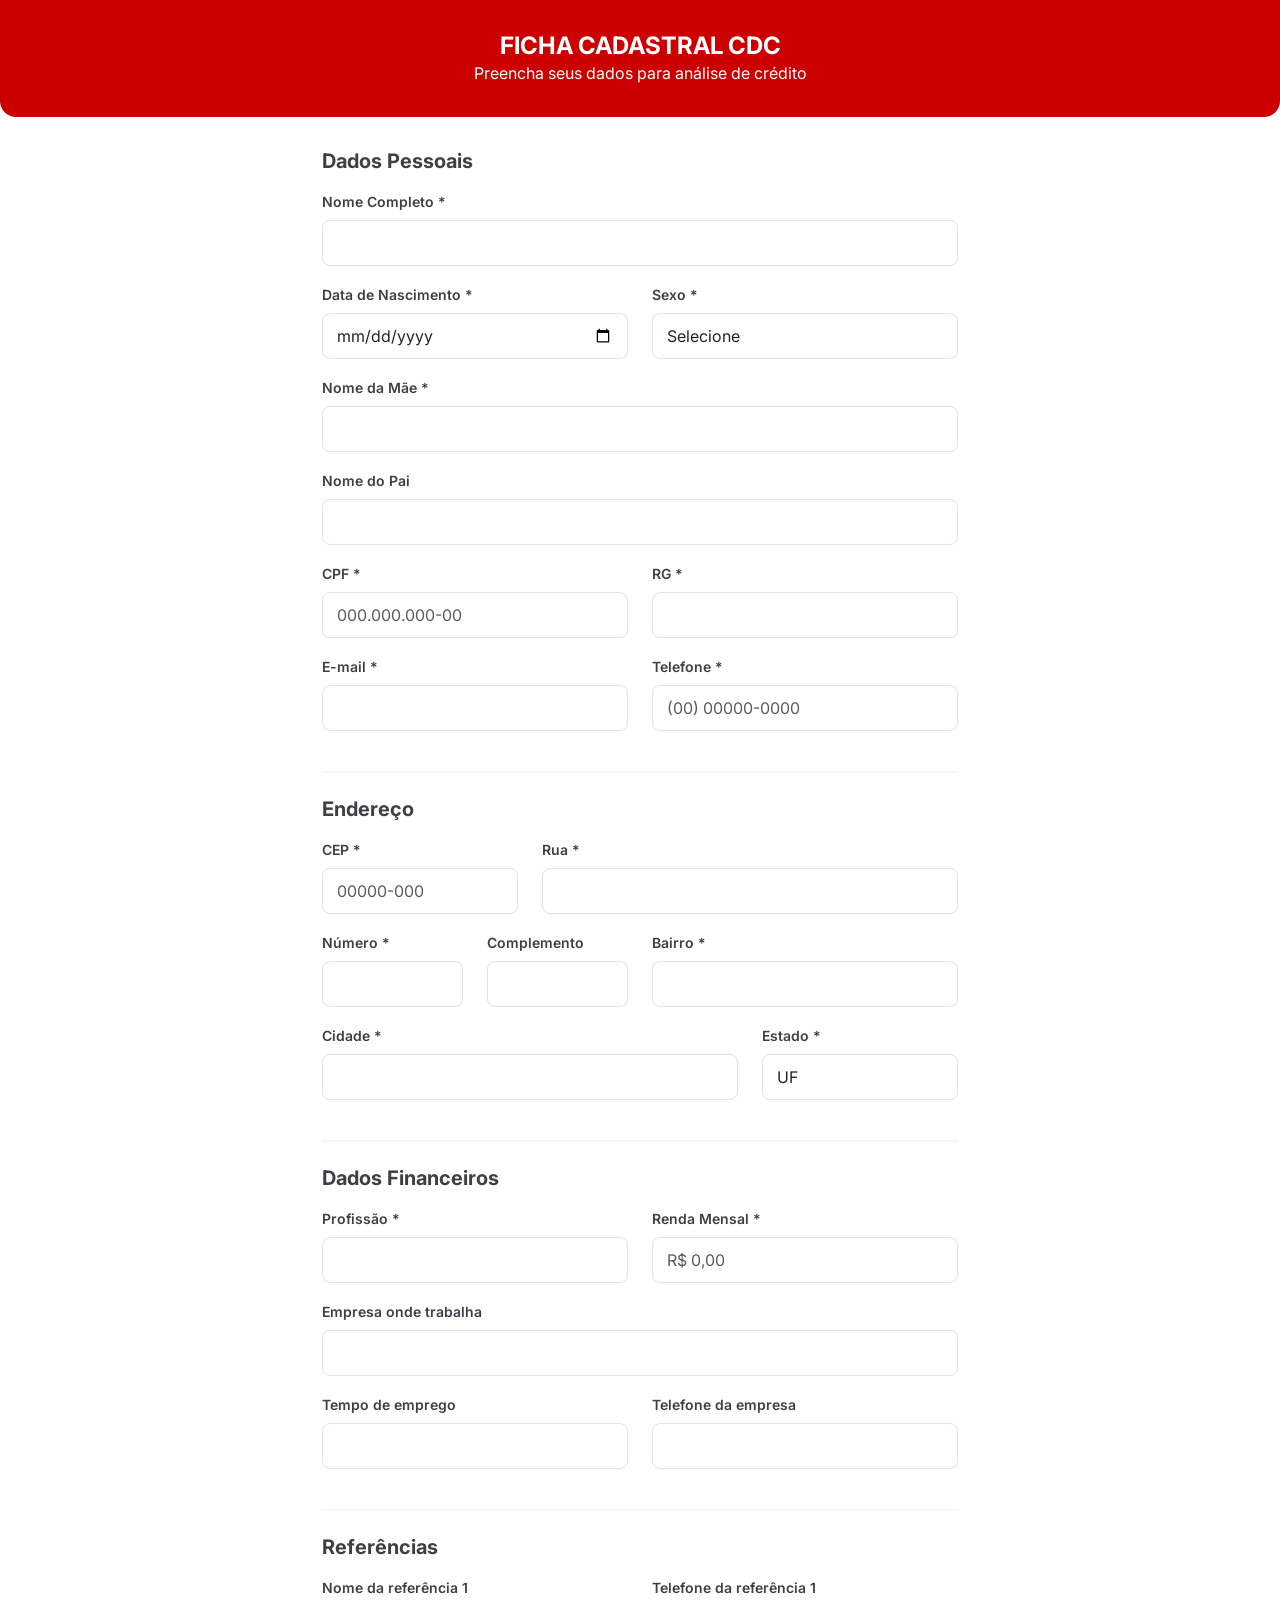
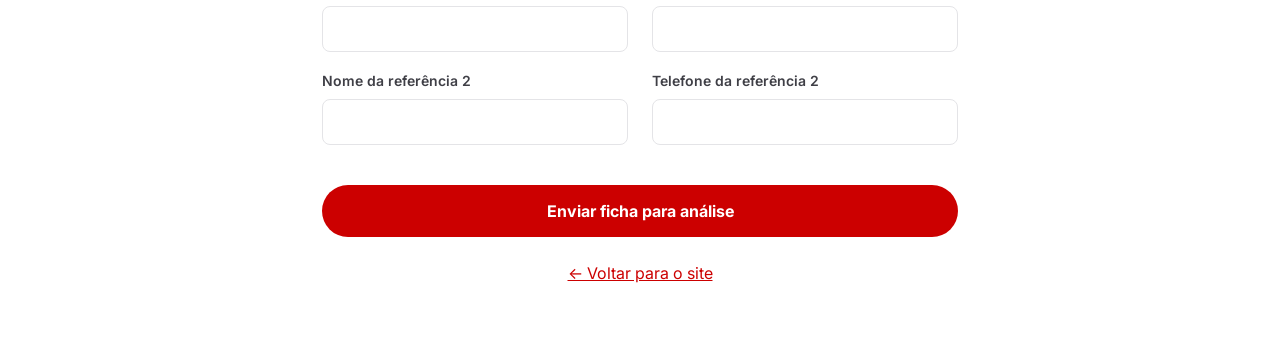
<file: ficha-cdc.html>
<!DOCTYPE html>
<html lang="pt-BR">

<head>
    <meta charset="UTF-8">
    <meta name="viewport" content="width=device-width, initial-scale=1.0">
    <title>Nathaniel Honda Brasil | Ficha Cadastral - Adiante seu cadastro</title>
    <meta name="description" content="Ficha cadastral para análise de crédito - Nathaniel Honda Brasil">
    <link href="https://cdn.jsdelivr.net/npm/bootstrap@5.3.3/dist/css/bootstrap.min.css" rel="stylesheet">
    <link rel="stylesheet" href="style.css">
</head>

<body>
    <div class="form-page-header">
        <h1>FICHA CADASTRAL CDC</h1>
        <p class="mb-0">Preencha seus dados para análise de crédito</p>
    </div>

    <div class="form-container">
        <form id="cdcForm">
            <h5 class="fw-bold mb-3" style="color: var(--text-title-color);">Dados Pessoais</h5>

            <div class="mb-3">
                <label for="nome" class="form-label">Nome Completo *</label>
                <input type="text" class="form-control" id="nome" required>
            </div>

            <div class="row">
                <div class="col-md-6 mb-3">
                    <label for="dataNascimento" class="form-label">Data de Nascimento *</label>
                    <input type="date" class="form-control" id="dataNascimento" required>
                </div>
                <div class="col-md-6 mb-3">
                    <label for="sexo" class="form-label">Sexo *</label>
                    <select class="form-control" id="sexo" required>
                        <option value="">Selecione</option>
                        <option value="Masculino">Masculino</option>
                        <option value="Feminino">Feminino</option>
                    </select>
                </div>
            </div>

            <div class="mb-3">
                <label for="nomeMae" class="form-label">Nome da Mãe *</label>
                <input type="text" class="form-control" id="nomeMae" required>
            </div>

            <div class="mb-3">
                <label for="nomePai" class="form-label">Nome do Pai</label>
                <input type="text" class="form-control" id="nomePai">
            </div>

            <div class="row">
                <div class="col-md-6 mb-3">
                    <label for="cpf" class="form-label">CPF *</label>
                    <input type="text" class="form-control" id="cpf" placeholder="000.000.000-00" required>
                </div>
                <div class="col-md-6 mb-3">
                    <label for="rg" class="form-label">RG *</label>
                    <input type="text" class="form-control" id="rg" required>
                </div>
            </div>

            <div class="row">
                <div class="col-md-6 mb-3">
                    <label for="email" class="form-label">E-mail *</label>
                    <input type="email" class="form-control" id="email" required>
                </div>
                <div class="col-md-6 mb-3">
                    <label for="telefone" class="form-label">Telefone *</label>
                    <input type="tel" class="form-control" id="telefone" placeholder="(00) 00000-0000" required>
                </div>
            </div>

            <hr class="my-4">
            <h5 class="fw-bold mb-3" style="color: var(--text-title-color);">Endereço</h5>

            <div class="row">
                <div class="col-md-4 mb-3">
                    <label for="cep" class="form-label">CEP *</label>
                    <input type="text" class="form-control" id="cep" placeholder="00000-000" required>
                </div>
                <div class="col-md-8 mb-3">
                    <label for="rua" class="form-label">Rua *</label>
                    <input type="text" class="form-control" id="rua" required>
                </div>
            </div>

            <div class="row">
                <div class="col-md-3 mb-3">
                    <label for="numero" class="form-label">Número *</label>
                    <input type="text" class="form-control" id="numero" required>
                </div>
                <div class="col-md-3 mb-3">
                    <label for="complemento" class="form-label">Complemento</label>
                    <input type="text" class="form-control" id="complemento">
                </div>
                <div class="col-md-6 mb-3">
                    <label for="bairro" class="form-label">Bairro *</label>
                    <input type="text" class="form-control" id="bairro" required>
                </div>
            </div>

            <div class="row">
                <div class="col-md-8 mb-3">
                    <label for="cidade" class="form-label">Cidade *</label>
                    <input type="text" class="form-control" id="cidade" required>
                </div>
                <div class="col-md-4 mb-3">
                    <label for="estado" class="form-label">Estado *</label>
                    <select class="form-control" id="estado" required>
                        <option value="">UF</option>
                        <option value="AC">AC</option>
                        <option value="AL">AL</option>
                        <option value="AP">AP</option>
                        <option value="AM">AM</option>
                        <option value="BA">BA</option>
                        <option value="CE">CE</option>
                        <option value="DF">DF</option>
                        <option value="ES">ES</option>
                        <option value="GO">GO</option>
                        <option value="MA">MA</option>
                        <option value="MT">MT</option>
                        <option value="MS">MS</option>
                        <option value="MG">MG</option>
                        <option value="PA">PA</option>
                        <option value="PB">PB</option>
                        <option value="PR">PR</option>
                        <option value="PE">PE</option>
                        <option value="PI">PI</option>
                        <option value="RJ">RJ</option>
                        <option value="RN">RN</option>
                        <option value="RS">RS</option>
                        <option value="RO">RO</option>
                        <option value="RR">RR</option>
                        <option value="SC">SC</option>
                        <option value="SP">SP</option>
                        <option value="SE">SE</option>
                        <option value="TO">TO</option>
                    </select>
                </div>
            </div>

            <hr class="my-4">
            <h5 class="fw-bold mb-3" style="color: var(--text-title-color);">Dados Financeiros</h5>

            <div class="row">
                <div class="col-md-6 mb-3">
                    <label for="profissao" class="form-label">Profissão *</label>
                    <input type="text" class="form-control" id="profissao" required>
                </div>
                <div class="col-md-6 mb-3">
                    <label for="renda" class="form-label">Renda Mensal *</label>
                    <input type="text" class="form-control" id="renda" placeholder="R$ 0,00" required>
                </div>
            </div>

            <div class="mb-3">
                <label for="empresa" class="form-label">Empresa onde trabalha</label>
                <input type="text" class="form-control" id="empresa">
            </div>

            <div class="row">
                <div class="col-md-6 mb-3">
                    <label for="tempoEmprego" class="form-label">Tempo de emprego</label>
                    <input type="text" class="form-control" id="tempoEmprego">
                </div>
                <div class="col-md-6 mb-3">
                    <label for="telefoneEmpresa" class="form-label">Telefone da empresa</label>
                    <input type="tel" class="form-control" id="telefoneEmpresa">
                </div>
            </div>

            <hr class="my-4">
            <h5 class="fw-bold mb-3" style="color: var(--text-title-color);">Referências</h5>

            <div class="row">
                <div class="col-md-6 mb-3">
                    <label for="ref1Nome" class="form-label">Nome da referência 1</label>
                    <input type="text" class="form-control" id="ref1Nome">
                </div>
                <div class="col-md-6 mb-3">
                    <label for="ref1Tel" class="form-label">Telefone da referência 1</label>
                    <input type="tel" class="form-control" id="ref1Tel">
                </div>
            </div>

            <div class="row">
                <div class="col-md-6 mb-3">
                    <label for="ref2Nome" class="form-label">Nome da referência 2</label>
                    <input type="text" class="form-control" id="ref2Nome">
                </div>
                <div class="col-md-6 mb-3">
                    <label for="ref2Tel" class="form-label">Telefone da referência 2</label>
                    <input type="tel" class="form-control" id="ref2Tel">
                </div>
            </div>

            <button type="submit" class="btn-submit">Enviar ficha para análise</button>
        </form>

        <div class="text-center mt-4">
            <a href="index.html" style="color: var(--btn-primary-color);">← Voltar para o site</a>
        </div>
    </div>

    <script src="https://cdn.jsdelivr.net/npm/bootstrap@5.3.3/dist/js/bootstrap.bundle.min.js"></script>
    <script>
        document.getElementById('cdcForm').addEventListener('submit', function (e) {
            e.preventDefault();
            const nome = document.getElementById('nome').value;
            const cpf = document.getElementById('cpf').value;
            const telefone = document.getElementById('telefone').value;
            const email = document.getElementById('email').value;
            const dataNascimento = document.getElementById('dataNascimento').value;
            const nomeMae = document.getElementById('nomeMae').value;
            const rua = document.getElementById('rua').value;
            const numero = document.getElementById('numero').value;
            const bairro = document.getElementById('bairro').value;
            const cidade = document.getElementById('cidade').value;
            const estado = document.getElementById('estado').value;
            const profissao = document.getElementById('profissao').value;
            const renda = document.getElementById('renda').value;

            const msg = `*FICHA CDC - ANÁLISE DE CRÉDITO*\n\n` +
                `*Nome:* ${nome}\n` +
                `*CPF:* ${cpf}\n` +
                `*Data Nasc:* ${dataNascimento}\n` +
                `*Telefone:* ${telefone}\n` +
                `*E-mail:* ${email}\n` +
                `*Mãe:* ${nomeMae}\n` +
                `*Endereço:* ${rua}, ${numero} - ${bairro}, ${cidade}/${estado}\n` +
                `*Profissão:* ${profissao}\n` +
                `*Renda:* ${renda}`;

            window.open(`https://wa.me/5586981732667?text=${encodeURIComponent(msg)}`, '_blank');
        });
    </script>
</body>

</html>
</file>
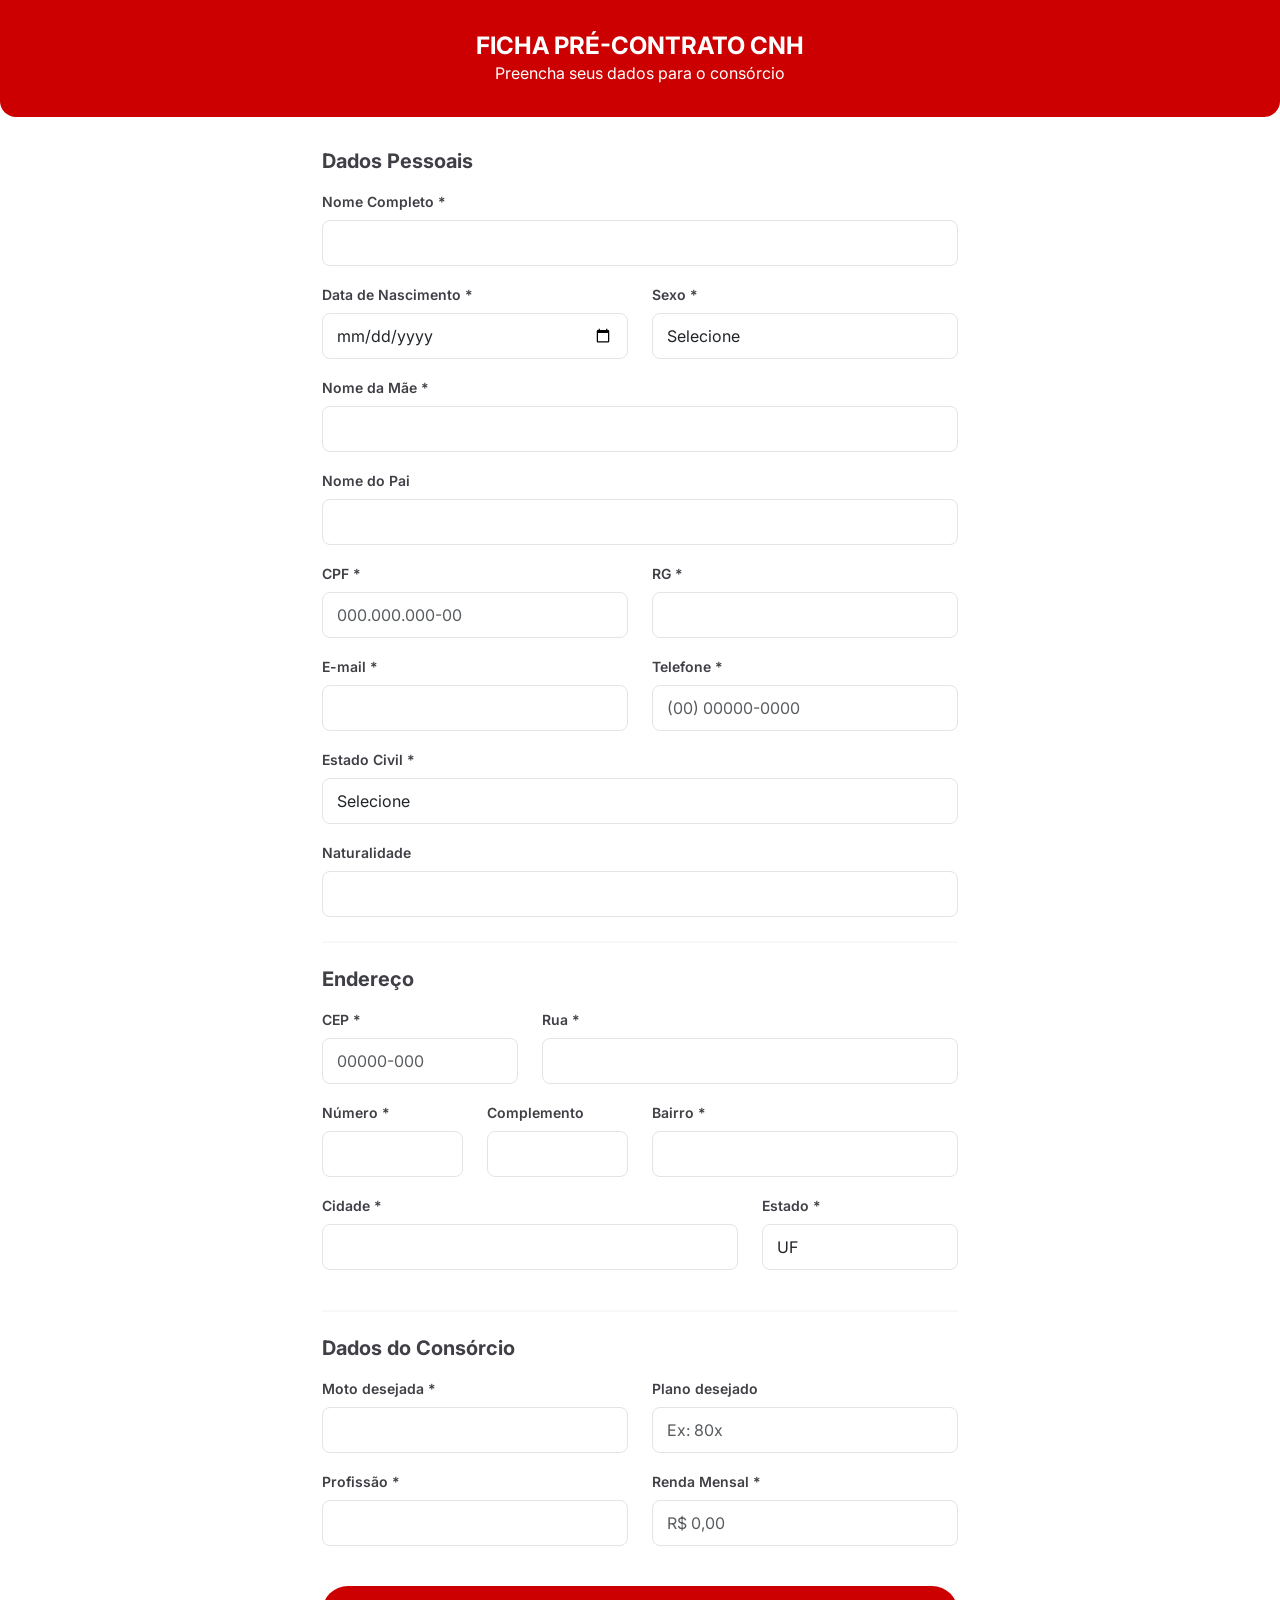
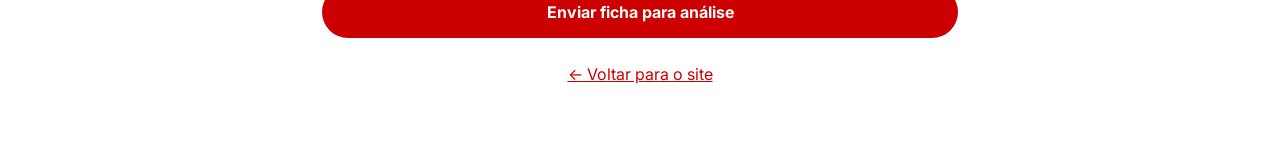
<file: ficha-cnh.html>
<!DOCTYPE html>
<html lang="pt-BR">

<head>
    <meta charset="UTF-8">
    <meta name="viewport" content="width=device-width, initial-scale=1.0">
    <title>Nathaniel Honda Brasil | Ficha Pré-Contrato CNH</title>
    <meta name="description" content="Ficha pré-contrato CNH - Consórcio Nacional Honda - Nathaniel Honda Brasil">
    <link href="https://cdn.jsdelivr.net/npm/bootstrap@5.3.3/dist/css/bootstrap.min.css" rel="stylesheet">
    <link rel="stylesheet" href="style.css">
</head>

<body>
    <div class="form-page-header">
        <h1>FICHA PRÉ-CONTRATO CNH</h1>
        <p class="mb-0">Preencha seus dados para o consórcio</p>
    </div>

    <div class="form-container">
        <form id="cnhForm">
            <h5 class="fw-bold mb-3" style="color: var(--text-title-color);">Dados Pessoais</h5>

            <div class="mb-3">
                <label for="nome" class="form-label">Nome Completo *</label>
                <input type="text" class="form-control" id="nome" required>
            </div>

            <div class="row">
                <div class="col-md-6 mb-3">
                    <label for="dataNascimento" class="form-label">Data de Nascimento *</label>
                    <input type="date" class="form-control" id="dataNascimento" required>
                </div>
                <div class="col-md-6 mb-3">
                    <label for="sexo" class="form-label">Sexo *</label>
                    <select class="form-control" id="sexo" required>
                        <option value="">Selecione</option>
                        <option value="Masculino">Masculino</option>
                        <option value="Feminino">Feminino</option>
                    </select>
                </div>
            </div>

            <div class="mb-3">
                <label for="nomeMae" class="form-label">Nome da Mãe *</label>
                <input type="text" class="form-control" id="nomeMae" required>
            </div>

            <div class="mb-3">
                <label for="nomePai" class="form-label">Nome do Pai</label>
                <input type="text" class="form-control" id="nomePai">
            </div>

            <div class="row">
                <div class="col-md-6 mb-3">
                    <label for="cpf" class="form-label">CPF *</label>
                    <input type="text" class="form-control" id="cpf" placeholder="000.000.000-00" required>
                </div>
                <div class="col-md-6 mb-3">
                    <label for="rg" class="form-label">RG *</label>
                    <input type="text" class="form-control" id="rg" required>
                </div>
            </div>

            <div class="row">
                <div class="col-md-6 mb-3">
                    <label for="email" class="form-label">E-mail *</label>
                    <input type="email" class="form-control" id="email" required>
                </div>
                <div class="col-md-6 mb-3">
                    <label for="telefone" class="form-label">Telefone *</label>
                    <input type="tel" class="form-control" id="telefone" placeholder="(00) 00000-0000" required>
                </div>
            </div>

            <div class="mb-3">
                <label for="estadoCivil" class="form-label">Estado Civil *</label>
                <select class="form-control" id="estadoCivil" required>
                    <option value="">Selecione</option>
                    <option value="Solteiro(a)">Solteiro(a)</option>
                    <option value="Casado(a)">Casado(a)</option>
                    <option value="Divorciado(a)">Divorciado(a)</option>
                    <option value="Viúvo(a)">Viúvo(a)</option>
                    <option value="União Estável">União Estável</option>
                </select>
            </div>

            <div class="mb-3">
                <label for="naturalidade" class="form-label">Naturalidade</label>
                <input type="text" class="form-control" id="naturalidade">
            </div>

            <hr class="my-4">
            <h5 class="fw-bold mb-3" style="color: var(--text-title-color);">Endereço</h5>

            <div class="row">
                <div class="col-md-4 mb-3">
                    <label for="cep" class="form-label">CEP *</label>
                    <input type="text" class="form-control" id="cep" placeholder="00000-000" required>
                </div>
                <div class="col-md-8 mb-3">
                    <label for="rua" class="form-label">Rua *</label>
                    <input type="text" class="form-control" id="rua" required>
                </div>
            </div>

            <div class="row">
                <div class="col-md-3 mb-3">
                    <label for="numero" class="form-label">Número *</label>
                    <input type="text" class="form-control" id="numero" required>
                </div>
                <div class="col-md-3 mb-3">
                    <label for="complemento" class="form-label">Complemento</label>
                    <input type="text" class="form-control" id="complemento">
                </div>
                <div class="col-md-6 mb-3">
                    <label for="bairro" class="form-label">Bairro *</label>
                    <input type="text" class="form-control" id="bairro" required>
                </div>
            </div>

            <div class="row">
                <div class="col-md-8 mb-3">
                    <label for="cidade" class="form-label">Cidade *</label>
                    <input type="text" class="form-control" id="cidade" required>
                </div>
                <div class="col-md-4 mb-3">
                    <label for="estado" class="form-label">Estado *</label>
                    <select class="form-control" id="estado" required>
                        <option value="">UF</option>
                        <option value="AC">AC</option>
                        <option value="AL">AL</option>
                        <option value="AP">AP</option>
                        <option value="AM">AM</option>
                        <option value="BA">BA</option>
                        <option value="CE">CE</option>
                        <option value="DF">DF</option>
                        <option value="ES">ES</option>
                        <option value="GO">GO</option>
                        <option value="MA">MA</option>
                        <option value="MT">MT</option>
                        <option value="MS">MS</option>
                        <option value="MG">MG</option>
                        <option value="PA">PA</option>
                        <option value="PB">PB</option>
                        <option value="PR">PR</option>
                        <option value="PE">PE</option>
                        <option value="PI">PI</option>
                        <option value="RJ">RJ</option>
                        <option value="RN">RN</option>
                        <option value="RS">RS</option>
                        <option value="RO">RO</option>
                        <option value="RR">RR</option>
                        <option value="SC">SC</option>
                        <option value="SP">SP</option>
                        <option value="SE">SE</option>
                        <option value="TO">TO</option>
                    </select>
                </div>
            </div>

            <hr class="my-4">
            <h5 class="fw-bold mb-3" style="color: var(--text-title-color);">Dados do Consórcio</h5>

            <div class="row">
                <div class="col-md-6 mb-3">
                    <label for="motoDesejada" class="form-label">Moto desejada *</label>
                    <input type="text" class="form-control" id="motoDesejada" required>
                </div>
                <div class="col-md-6 mb-3">
                    <label for="plano" class="form-label">Plano desejado</label>
                    <input type="text" class="form-control" id="plano" placeholder="Ex: 80x">
                </div>
            </div>

            <div class="row">
                <div class="col-md-6 mb-3">
                    <label for="profissao" class="form-label">Profissão *</label>
                    <input type="text" class="form-control" id="profissao" required>
                </div>
                <div class="col-md-6 mb-3">
                    <label for="renda" class="form-label">Renda Mensal *</label>
                    <input type="text" class="form-control" id="renda" placeholder="R$ 0,00" required>
                </div>
            </div>

            <button type="submit" class="btn-submit">Enviar ficha para análise</button>
        </form>

        <div class="text-center mt-4">
            <a href="index.html" style="color: var(--btn-primary-color);">← Voltar para o site</a>
        </div>
    </div>

    <script src="https://cdn.jsdelivr.net/npm/bootstrap@5.3.3/dist/js/bootstrap.bundle.min.js"></script>
    <script>
        document.getElementById('cnhForm').addEventListener('submit', function (e) {
            e.preventDefault();
            const nome = document.getElementById('nome').value;
            const cpf = document.getElementById('cpf').value;
            const telefone = document.getElementById('telefone').value;
            const email = document.getElementById('email').value;
            const dataNascimento = document.getElementById('dataNascimento').value;
            const nomeMae = document.getElementById('nomeMae').value;
            const rua = document.getElementById('rua').value;
            const numero = document.getElementById('numero').value;
            const bairro = document.getElementById('bairro').value;
            const cidade = document.getElementById('cidade').value;
            const estado = document.getElementById('estado').value;
            const motoDesejada = document.getElementById('motoDesejada').value;
            const plano = document.getElementById('plano').value;
            const profissao = document.getElementById('profissao').value;
            const renda = document.getElementById('renda').value;

            const msg = `*FICHA PRÉ-CONTRATO CNH*\n\n` +
                `*Nome:* ${nome}\n` +
                `*CPF:* ${cpf}\n` +
                `*Data Nasc:* ${dataNascimento}\n` +
                `*Telefone:* ${telefone}\n` +
                `*E-mail:* ${email}\n` +
                `*Mãe:* ${nomeMae}\n` +
                `*Endereço:* ${rua}, ${numero} - ${bairro}, ${cidade}/${estado}\n` +
                `*Moto:* ${motoDesejada}\n` +
                `*Plano:* ${plano}\n` +
                `*Profissão:* ${profissao}\n` +
                `*Renda:* ${renda}`;

            window.open(`https://wa.me/5586981732667?text=${encodeURIComponent(msg)}`, '_blank');
        });
    </script>
</body>

</html>
</file>
<file: style.css>
@import url('https://fonts.googleapis.com/css2?family=Inter:ital,opsz,wght@0,14..32,100..900;1,14..32,100..900&display=swap');
@import url("https://cdn.jsdelivr.net/npm/bootstrap-icons@1.11.3/font/bootstrap-icons.min.css");

:root {
    --btn-primary-color: #CC0000;
    --btn-secondary-color: #F9F9F9;
    --btn-alternative-color: #26AB82;
    --btn-repasse-color: #ca6c20;
    --text-color: #71717B;
    --text-title-color: #3F3F46;
    --text-subtitle-color: #A0A0AB;
    --white: #ffffff;
}

* {
    font-family: "Inter", sans-serif;
}

hr {
    width: 100%;
    border: none;
    height: 2px;
    background-color: #E4E4E7;
}

.container {
    padding-left: 64px;
    padding-right: 64px;
}

.text-primary-color {
    color: var(--btn-primary-color) !important;
}

.modal-header .btn-left, .modal-header .btn-right {
    padding: calc(var(--bs-modal-header-padding-y) * .5) calc(var(--bs-modal-header-padding-x) * .5);
    margin: calc(-.5 * var(--bs-modal-header-padding-y)) calc(-.5 * var(--bs-modal-header-padding-x)) calc(-.5 * var(--bs-modal-header-padding-y)) auto;
    border: none;
    background: none;
}

/* Header */
#header {
    padding-bottom: 40px;
    margin-bottom: 40px;
    border-bottom: #E4E4E7 solid 1px;
}

#header_bg {
    height: 156px;
    background-size: cover;
    background-position: center;
    background-repeat: no-repeat;
    border-bottom-left-radius: 16px;
    border-bottom-right-radius: 16px;
    margin-bottom: -124px;
}

.header_seller_image {
    width: 160px;
    height: 160px;
    background-color: #fff;
    border-radius: 100%;
    border: #E4E4E7 solid 1px;
    background-size: contain;
    background-position: center;
    background-repeat: no-repeat;
    box-shadow: inset 0 0 0 8px #fff,
                0px 12px 16px -4px rgba(16, 24, 40, 0.2);
}

.header_store_divisor {
    width: 1px;
    height: 96px;
    background-color: #fff;
    margin-right: 32px;
}

.header_store_image {
    width: 96px;
    height: 96px;
    background-size: contain;
    background-position: center;
    background-repeat: no-repeat;
    border: #fff solid 8px;
    border-radius: 8px;
    background-color: #fff;
}

.header_store_name {
    color: #fff;
    font-weight: 600;
    max-width: 100px;
}

.header_seller_name {
    font-size: 32px;
    font-weight: bold;
    color: #3F3F46;
    line-height: 100%;
    margin-top: 32px;
    margin-bottom: 8px;
}

.header_seller_bio {
    font-size: 16px;
    color: #71717B;
    font-weight: 500;
}

@media (max-width: 767px) {
    .container {
        padding-left: 32px;
        padding-right: 32px;
    }

    #header {
        padding-bottom: 24px;
        margin-bottom: 24px;
    }

    #header_bg {
        height: 120px;
        margin-bottom: -80px;
    }

    .header_seller_image {
        width: 120px;
        height: 120px;
        box-shadow: inset 0 0 0 4px #fff,
                    0px 12px 16px -4px rgba(16, 24, 40, 0.2);
    }

    .header_seller_name {
        font-size: 24px;
    }

    .header_seller_bio {
        font-size: 14px;
    }
}

/* Buttons */
.btn {
    border-radius: 48px;
    padding: 11px 16px;
    min-width: 48px;
}

.btn-circle {
    border-radius: 48px;
    padding: 0;
    height: 48px;
    width: 48px;
    text-align: center;
    display: inline-block;
    line-height: 48px;
}

.btn-primary {
    background-color: var(--btn-primary-color);
    border: var(--btn-primary-color) solid 1px;
    color:#fff;
    font-weight: bold;
}

.btn-primary:hover {
    background-color: #fff;
    border: var(--btn-primary-color) solid 1px;
    color: var(--btn-primary-color);
}

@media (max-width: 767px) {
    .product-consortia-modal .btn-primary {
        font-size: 12px;
        padding: 8px;
    }
}

.btn-secondary {
    background-color: var(--btn-secondary-color);
    border: #E4E4E7 solid 1px;
    color: var(--text-title-color);
    font-weight: bold;
}

.btn-secondary:hover {
    background-color: var(--btn-secondary-color);
    border: #E4E4E7 solid 1px;
    color: var(--btn-primary-color);
}

/* Section */
.section-title {
    font-size: 24px;
    font-weight: bold;
    color: var(--text-title-color);
    line-height: 100%;
    margin-bottom: 24px;
}

/* Product Box */
.product-box {
    border: #E4E4E4 solid 1px;
    border-radius: 16px;
    padding: 16px;
    margin-bottom: 16px;
}

.product-box .title {
    font-size: 18px;
    font-weight: bold;
    color: var(--text-title-color);
}

.product-box .subtitle {
    font-size: 14px;
    color: var(--text-subtitle-color);
}

.product-box .image {
    margin-bottom: 24px;
}

.product-box .image img {
    width: 100%;
}

/* Footer */
#footer {
    margin-top: 40px;
    padding: 40px 0;
    border-top: #E4E4E7 solid 1px;
}

/* Alternative/Repasse buttons */
.btn-alternative {
    background-color: var(--btn-alternative-color);
    color: #fff;
}

.btn-alternative:hover {
    background-color: var(--btn-alternative-color);
    color: #fff;
}

.btn-repasse {
    background-color: var(--btn-repasse-color);
    color: #fff;
}

.btn-repasse:hover {
    background-color: white;
    color: var(--btn-repasse-color);
}

/* Floating WhatsApp Button */
.floating_whatsapp_button {
    position: fixed;
    bottom: 32px;
    right: 32px;
    z-index: 1050;
}

.floating_whatsapp_button img {
    border: #39BF96 solid 4px;
}

.floating_whatsapp_button .btn {
    box-shadow: rgba(16, 24, 40, 0.2) 0px 12px 16px -4px;
}

.bi {
    -webkit-text-stroke: .5px;
}

.floating_whatsapp_button_close_button {
    border: none;
    background: #39BF96;
    width: 24px;
    height: 24px;
    border-radius: 24px;
    color: #fff;
    font-weight: bold;
    z-index: 10;
    position: relative;
    font-size: 10px;
}

.floating_whatsapp_button_close_button .bi {
    -webkit-text-stroke: 1px;
}

/* Product Modal */
.product-modal .modal-title {
    font-weight: bold;
    font-size: 32px;
}

.carousel-indicators [data-bs-target] {
    background-color: var(--text-subtitle-color);
    opacity: 1;
    height: 50px;
    width: auto;
}

.carousel-indicators .active {
    background-color: var(--btn-primary-color);
}

.product-modal-description {
    color: var(--text-color);
}

.product-modal-payment-btns .btn {
    border-radius: 8px;
}

.product-modal .carousel {
    border-bottom: var(--bs-modal-header-border-color) solid 1px;
    margin-bottom: 16px;
}

/* Consórcio Modal */
.product-consortia-modal .modal-header {
    font-size: 12px;
    color: var(--text-color);
}

.product-consortia-modal .store_image, .product-consortia-modal .seller_image {
    width: 48px;
    height: 48px;
    padding: 16px;
    background-size: 100%;
    background-color: #fff;
    border-radius: 48px;
    background-position: center;
    background-repeat: no-repeat;
    border: #E4E4E7 solid 2px;
}

.product-consortia-modal .seller_image {
    margin-left: -8px;
}

.product-consortia-modal .modal-title {
    font-size: 24px;
    color: var(--text-title-color);
    font-weight: bold;
}

.product-consortia-modal .subtitle {
    font-weight: bold;
    color: var(--text-title-color);
}

.product-consortia-modal-credit {
    color: var(--text-color);
    line-height: 140%;
}

.product-consortia-modal-credit b {
    color: var(--btn-primary-color);
    font-size: 24px;
}

.product-consortia-modal-image {
    border: var(--bs-modal-header-border-color) solid 1px;
    border-radius: 8px;
    margin-left: 16px;
}

.product-consortia-modal .modal-body {
    z-index: 99;
    position: relative;
}

.form-check-input:checked {
    background-color: var(--btn-primary-color);
    border-color: var(--btn-primary-color);
}

.product-consortia-modal-legal-text {
    color: var(--text-color);
}

.product-consortia-modal .form-check {
    font-size: 14px;
    color: var(--text-color);
}

.product-consortia-modal .form-check b {
    color: var(--text-title-color);
}

.carousel-control-prev-icon {
    background-image: none;
}

/* Modal Watermark */
.modal-watermark {
    position: absolute;
    top: 160px;
    left: 0;
    display: flex;
    flex-wrap: wrap;
    justify-content: space-between;
    height: calc(100% - 200px);
    width: 100%;
    overflow: hidden;
}

.modal-watermark span {
    color: var(--text-subtitle-color);
    font-size: 14px;
    rotate: -45deg;
    display: block;
    margin: 16px;
    opacity: .3;
}

/* Financing Modal */
.product-financing-modal .modal-header {
    font-size: 12px;
    color: var(--text-color);
}

.product-financing-modal .store_image, .product-financing-modal .seller_image {
    width: 48px;
    height: 48px;
    padding: 16px;
    background-size: 100%;
    background-color: #fff;
    border-radius: 48px;
    background-position: center;
    background-repeat: no-repeat;
    border: #E4E4E7 solid 2px;
}

.product-financing-modal .seller_image {
    margin-left: -8px;
}

.product-financing-modal .modal-title {
    font-size: 24px;
    color: var(--text-title-color);
    font-weight: bold;
}

.product-financing-modal .subtitle {
    font-weight: bold;
    color: var(--text-title-color);
}

.product-financing-modal-credit {
    color: var(--text-color);
    line-height: 140%;
    font-size: 14px;
}

.product-financing-modal-credit b {
    color: var(--btn-primary-color);
    font-size: 24px;
}

.product-financing-modal-image {
    border: var(--bs-modal-header-border-color) solid 1px;
    border-radius: 8px;
    margin-left: 16px;
}

.product-financing-modal .modal-body {
    z-index: 99;
    position: relative;
}

.product-financing-modal-legal-text {
    color: var(--text-color);
}

.product-financing-modal .form-check {
    font-size: 14px;
    color: var(--text-color);
}

.product-financing-modal .form-check b {
    color: var(--text-title-color);
}

/* Specs Table */
.specs-table {
    width: 100%;
    margin-top: 16px;
}

.specs-table td {
    padding: 8px 12px;
    font-size: 14px;
    color: var(--text-color);
    border-bottom: 1px solid #E4E4E7;
}

.specs-table td:first-child {
    font-weight: 600;
    color: var(--text-title-color);
    width: 40%;
}

/* Form Pages */
.form-page-header {
    background: var(--btn-primary-color);
    color: #fff;
    padding: 32px;
    border-radius: 0 0 16px 16px;
    margin-bottom: 32px;
    text-align: center;
}

.form-page-header h1 {
    font-size: 24px;
    font-weight: bold;
    margin: 0;
}

.form-container {
    max-width: 700px;
    margin: 0 auto;
    padding: 0 32px 64px;
}

.form-container .form-label {
    font-weight: 600;
    color: var(--text-title-color);
    font-size: 14px;
}

.form-container .form-control {
    border-radius: 8px;
    border: 1px solid #E4E4E7;
    padding: 10px 14px;
}

.form-container .btn-submit {
    width: 100%;
    background-color: var(--btn-primary-color);
    color: #fff;
    border: none;
    border-radius: 48px;
    padding: 14px;
    font-weight: bold;
    font-size: 16px;
    margin-top: 24px;
}

.form-container .btn-submit:hover {
    background-color: #a00000;
}

/* Verified Badge */
.verified-badge {
    display: inline-block;
    width: 24px;
    height: 24px;
    vertical-align: middle;
    margin-left: 4px;
}
</file>
